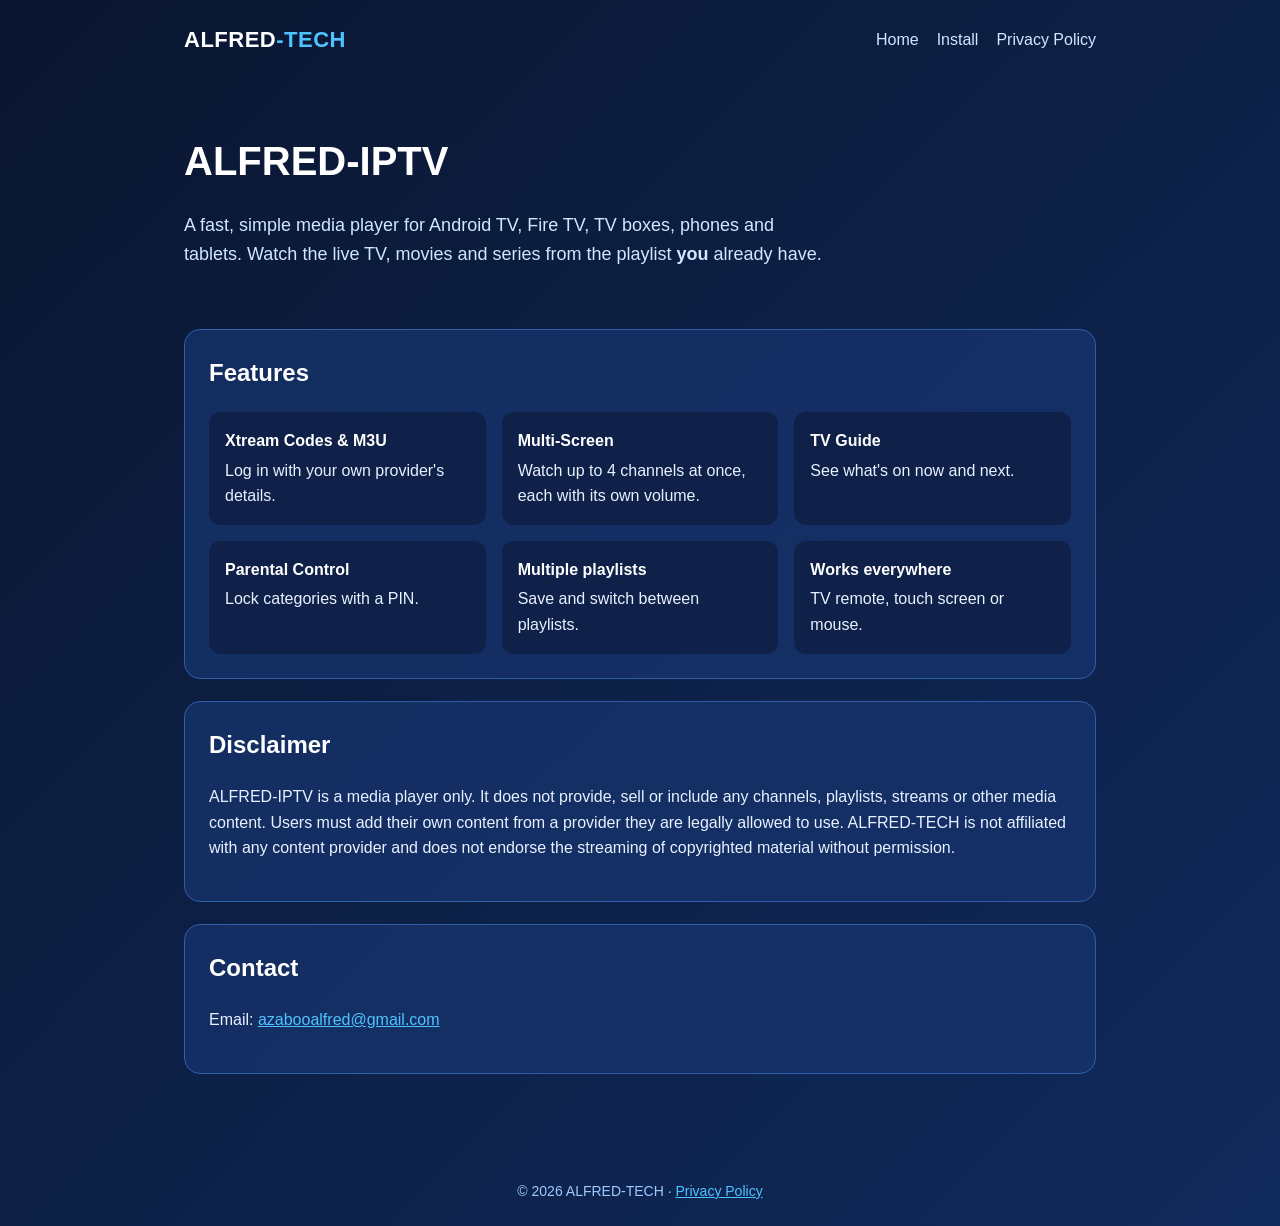
<file: index.html>
<!doctype html><html lang="en"><head><meta charset="utf-8"><meta name="viewport" content="width=device-width,initial-scale=1">
<title>ALFRED-TECH</title><meta name="description" content="ALFRED-TECH — makers of ALFRED-IPTV, a media player for Android TV, Fire TV, phones and tablets.">
<link rel="stylesheet" href="style.css"></head><body>
<header><a class="logo" href="./">ALFRED<span>-TECH</span></a><nav><a href="./">Home</a><a href="install.html">Install</a><a href="privacy-policy.html">Privacy Policy</a></nav></header>
<main>
<section class="hero"><h1>ALFRED-IPTV</h1><p>A fast, simple media player for Android TV, Fire TV, TV boxes, phones and tablets. Watch the live TV, movies and series from the playlist <b>you</b> already have.</p></section>
<section class="card"><h2>Features</h2><div class="grid">
<div class="f"><b>Xtream Codes &amp; M3U</b>Log in with your own provider's details.</div>
<div class="f"><b>Multi-Screen</b>Watch up to 4 channels at once, each with its own volume.</div>
<div class="f"><b>TV Guide</b>See what's on now and next.</div>
<div class="f"><b>Parental Control</b>Lock categories with a PIN.</div>
<div class="f"><b>Multiple playlists</b>Save and switch between playlists.</div>
<div class="f"><b>Works everywhere</b>TV remote, touch screen or mouse.</div>
</div></section>
<section class="card"><h2>Disclaimer</h2><p>ALFRED-IPTV is a media player only. It does not provide, sell or include any channels, playlists, streams or other media content. Users must add their own content from a provider they are legally allowed to use. ALFRED-TECH is not affiliated with any content provider and does not endorse the streaming of copyrighted material without permission.</p></section>
<section class="card"><h2>Contact</h2><p>Email: <a href="mailto:azabooalfred@gmail.com">azabooalfred@gmail.com</a></p></section>
</main><footer>© 2026 ALFRED-TECH · <a href="privacy-policy.html">Privacy Policy</a></footer></body></html>
</file>
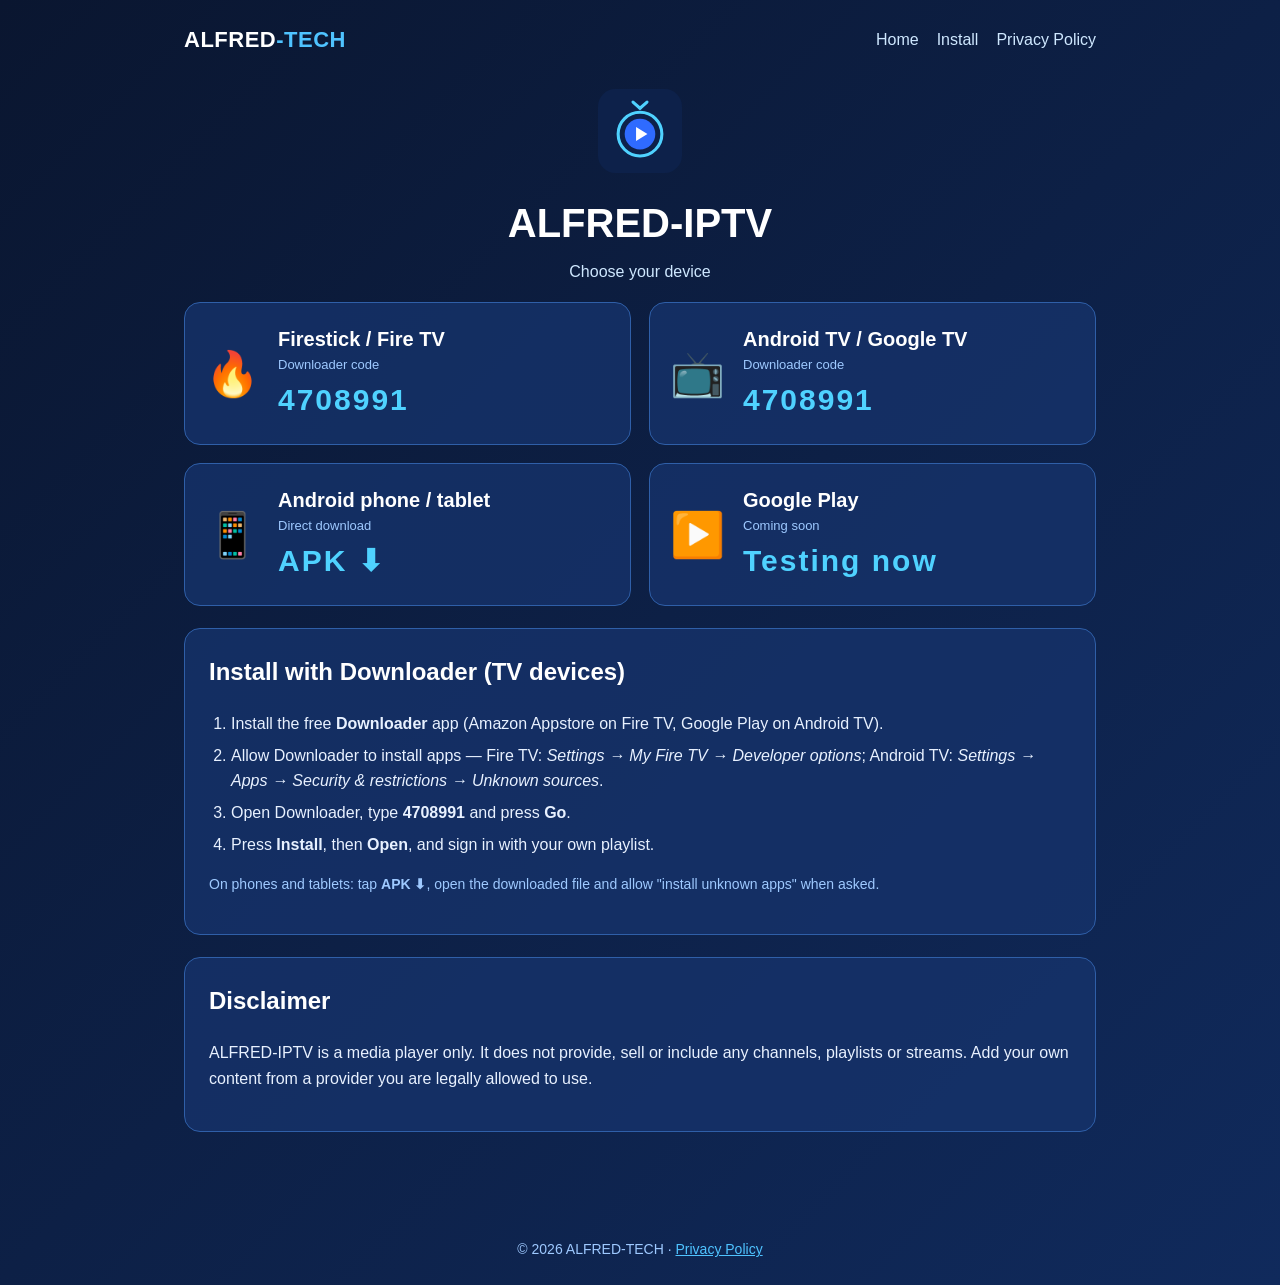
<file: install.html>
<!doctype html><html lang="en"><head><meta charset="utf-8"><meta name="viewport" content="width=device-width,initial-scale=1">
<title>Install ALFRED-IPTV</title><meta name="description" content="Install ALFRED-IPTV on Firestick, Fire TV, Android TV, Google TV, phones and tablets. Downloader code 4708991.">
<link rel="stylesheet" href="style.css">
<style>
.devs{display:grid;grid-template-columns:repeat(auto-fit,minmax(min(100%,400px),1fr));gap:18px;margin-top:10px}
.dev{display:flex;gap:18px;align-items:center;background:#16336bcc;border:1px solid #2f5fa8;border-radius:16px;padding:20px;color:#e8f1ff;text-decoration:none}
.dev .ic{font-size:44px;line-height:1}
.dev .t{font-size:20px;font-weight:700;color:#fff}.dev .s{font-size:13px;color:#9ec9ff}
.dev .c{white-space:nowrap;font-size:30px;font-weight:800;color:#4fd2ff;letter-spacing:2px}
a.dev:hover{border-color:#4fd2ff}
.center{text-align:center}.center h1{font-size:40px;margin:10px 0 4px;color:#fff}
ol{padding-left:22px}li{margin:6px 0}
</style></head><body>
<header><a class="logo" href="./">ALFRED<span>-TECH</span></a><nav><a href="./">Home</a><a href="install.html">Install</a><a href="privacy-policy.html">Privacy Policy</a></nav></header>
<main>
<section class="center">
<svg width="84" height="84" viewBox="0 0 192 192" aria-hidden="true"><rect width="192" height="192" rx="40" fill="#0d214a"/><g stroke="#4fd2ff" stroke-width="7" stroke-linecap="round" fill="none"><line x1="96" y1="44" x2="80" y2="30"/><line x1="96" y1="44" x2="112" y2="30"/><circle cx="96" cy="103" r="50"/></g><circle cx="96" cy="103" r="35" fill="#2f6bff"/><path d="M87 87 L113 103 L87 119 Z" fill="#fff"/></svg>
<h1>ALFRED-IPTV</h1><p style="color:#cfe8ff;margin:0 0 18px">Choose your device</p>
</section>
<section class="devs">
<div class="dev"><div class="ic">🔥</div><div><div class="t">Firestick / Fire TV</div><div class="s">Downloader code</div><div class="c">4708991</div></div></div>
<div class="dev"><div class="ic">📺</div><div><div class="t">Android TV / Google TV</div><div class="s">Downloader code</div><div class="c">4708991</div></div></div>
<a class="dev" href="https://github.com/azabooalfred-a11y/ALFRED-IPTV/releases/latest/download/ALFRED-IPTV.apk"><div class="ic">📱</div><div><div class="t">Android phone / tablet</div><div class="s">Direct download</div><div class="c">APK ⬇</div></div></a>
<div class="dev"><div class="ic">▶️</div><div><div class="t">Google Play</div><div class="s">Coming soon</div><div class="c">Testing now</div></div></div>
</section>
<section class="card"><h2>Install with Downloader (TV devices)</h2>
<ol>
<li>Install the free <b>Downloader</b> app (Amazon Appstore on Fire TV, Google Play on Android TV).</li>
<li>Allow Downloader to install apps — Fire TV: <i>Settings → My Fire TV → Developer options</i>; Android TV: <i>Settings → Apps → Security &amp; restrictions → Unknown sources</i>.</li>
<li>Open Downloader, type <b>4708991</b> and press <b>Go</b>.</li>
<li>Press <b>Install</b>, then <b>Open</b>, and sign in with your own playlist.</li>
</ol>
<p class="note">On phones and tablets: tap <b>APK ⬇</b>, open the downloaded file and allow "install unknown apps" when asked.</p>
</section>
<section class="card"><h2>Disclaimer</h2><p>ALFRED-IPTV is a media player only. It does not provide, sell or include any channels, playlists or streams. Add your own content from a provider you are legally allowed to use.</p></section>
</main><footer>© 2026 ALFRED-TECH · <a href="privacy-policy.html">Privacy Policy</a></footer></body></html>
</file>
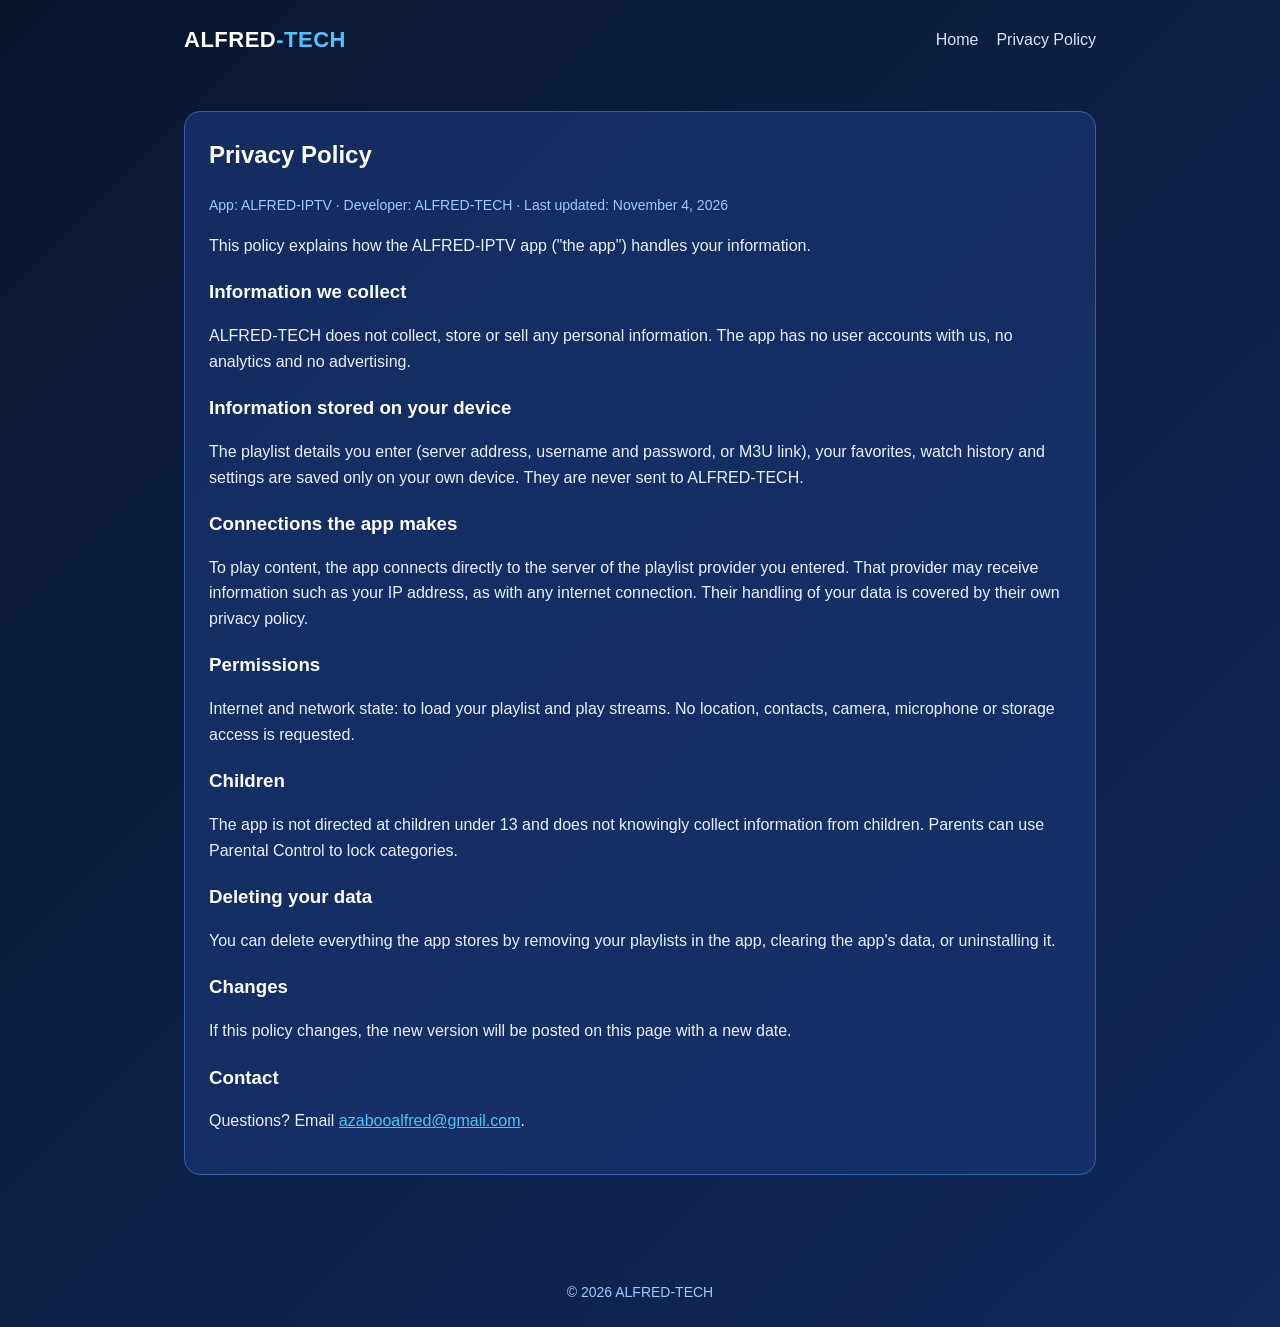
<file: privacy-policy.html>
<!doctype html><html lang="en"><head><meta charset="utf-8"><meta name="viewport" content="width=device-width,initial-scale=1">
<title>Privacy Policy – ALFRED-IPTV</title><link rel="stylesheet" href="style.css"></head><body>
<header><a class="logo" href="./">ALFRED<span>-TECH</span></a><nav><a href="./">Home</a><a href="privacy-policy.html">Privacy Policy</a></nav></header>
<main><section class="card"><h1 style="margin-top:0;color:#fff">Privacy Policy</h1><p class="note">App: ALFRED-IPTV · Developer: ALFRED-TECH · Last updated: November 4, 2026</p>
<p>This policy explains how the ALFRED-IPTV app ("the app") handles your information.</p>
<h3>Information we collect</h3><p>ALFRED-TECH does not collect, store or sell any personal information. The app has no user accounts with us, no analytics and no advertising.</p>
<h3>Information stored on your device</h3><p>The playlist details you enter (server address, username and password, or M3U link), your favorites, watch history and settings are saved only on your own device. They are never sent to ALFRED-TECH.</p>
<h3>Connections the app makes</h3><p>To play content, the app connects directly to the server of the playlist provider you entered. That provider may receive information such as your IP address, as with any internet connection. Their handling of your data is covered by their own privacy policy.</p>
<h3>Permissions</h3><p>Internet and network state: to load your playlist and play streams. No location, contacts, camera, microphone or storage access is requested.</p>
<h3>Children</h3><p>The app is not directed at children under 13 and does not knowingly collect information from children. Parents can use Parental Control to lock categories.</p>
<h3>Deleting your data</h3><p>You can delete everything the app stores by removing your playlists in the app, clearing the app's data, or uninstalling it.</p>
<h3>Changes</h3><p>If this policy changes, the new version will be posted on this page with a new date.</p>
<h3>Contact</h3><p>Questions? Email <a href="mailto:azabooalfred@gmail.com">azabooalfred@gmail.com</a>.</p></section></main>
<footer>© 2026 ALFRED-TECH</footer></body></html>
</file>
<file: style.css>
*{box-sizing:border-box}body{margin:0;font-family:Segoe UI,Roboto,Arial,sans-serif;background:linear-gradient(135deg,#0a1630,#102a5c);color:#e8f1ff;min-height:100vh;line-height:1.6}
a{color:#4fc3ff}header{padding:22px 24px;display:flex;justify-content:space-between;align-items:center;max-width:960px;margin:0 auto}
.logo{font-weight:800;font-size:22px;letter-spacing:.5px;color:#fff;text-decoration:none}.logo span{color:#4fc3ff}
nav a{margin-left:18px;text-decoration:none;color:#cfe8ff}main{max-width:960px;margin:0 auto;padding:10px 24px 60px}
.hero{padding:40px 0 20px}.hero h1{font-size:40px;margin:0 0 10px;color:#fff}.hero p{font-size:18px;color:#cfe8ff;max-width:640px}
.card{background:#16336bcc;border:1px solid #2f5fa8;border-radius:16px;padding:24px;margin:22px 0}
.card h2{margin-top:0;color:#fff}.grid{display:grid;grid-template-columns:repeat(auto-fit,minmax(220px,1fr));gap:16px}
.f{background:#0f2148;border-radius:12px;padding:16px}.f b{color:#fff;display:block;margin-bottom:4px}
.note{font-size:14px;color:#9ec9ff}footer{text-align:center;padding:24px;color:#9ec9ff;font-size:14px}
h3{color:#fff;margin-bottom:4px}
</file>
